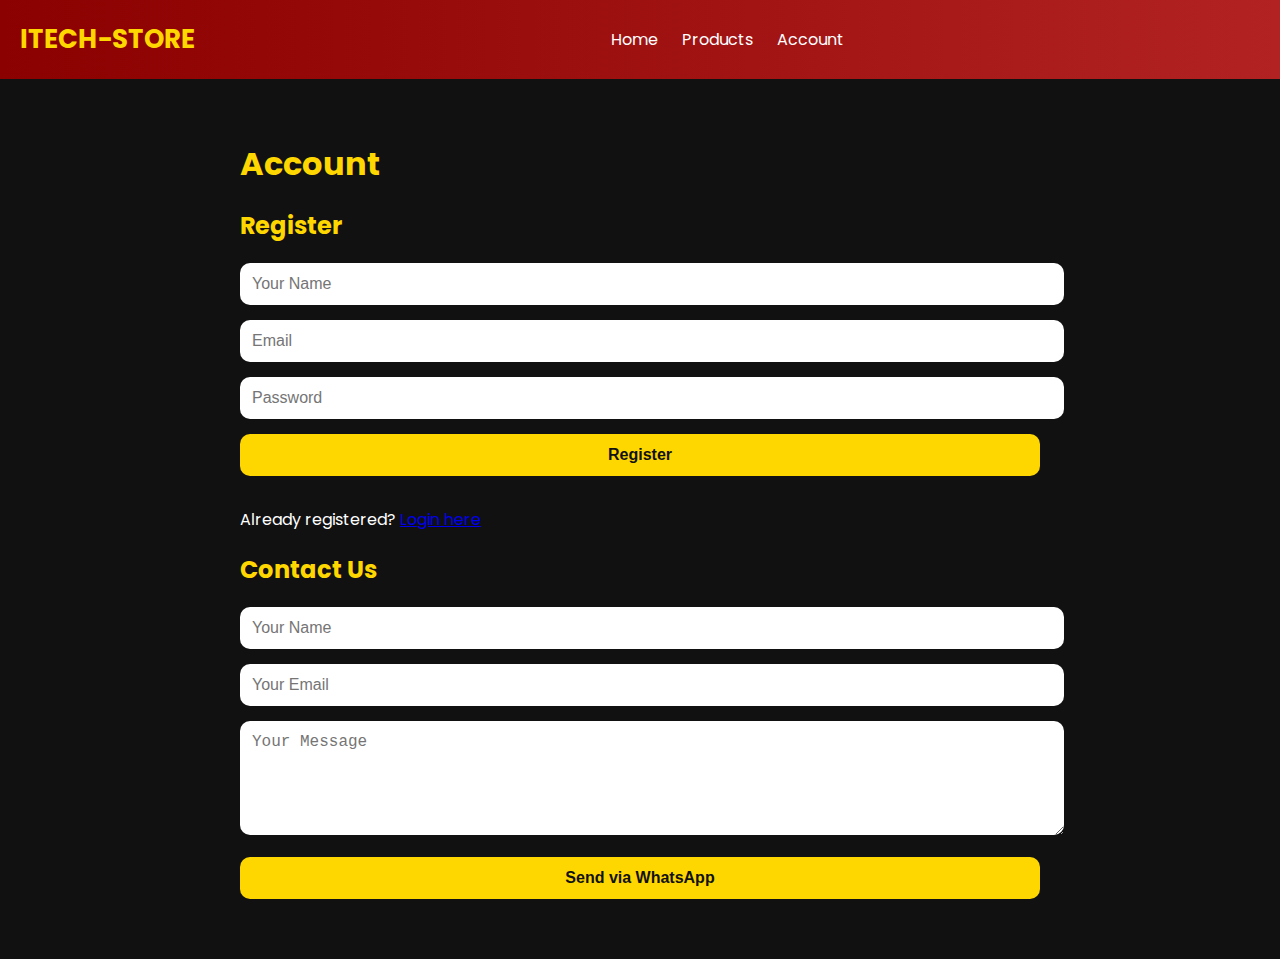
<file: account.html>
<!DOCTYPE html>
<html lang="en">
<head>
<meta charset="UTF-8">
<meta name="viewport" content="width=device-width, initial-scale=1.0">
<title>ITECH | Account</title>
<link rel="stylesheet" href="style.css">
 <script src="auth.js"></script> 
<link href="https://fonts.googleapis.com/css2?family=Poppins:wght@400;600;700&display=swap" rel="stylesheet">
<style>
body{margin:0;padding:0;font-family:'Poppins',sans-serif;background:#111;color:white;}
header{background:linear-gradient(90deg,#8B0000,#B22222);padding:20px;display:flex;justify-content:space-between;align-items:center;}
.logo{font-size:26px;font-weight:700;color:gold;}
nav a{color:white;margin-left:20px;text-decoration:none;}
nav a:hover{color:gold;}
.container{max-width:800px;margin:auto;padding:40px 20px;}
h1,h2{color:gold;margin-bottom:20px;}
input,textarea,button{width:100%;padding:12px;margin-bottom:15px;border-radius:10px;border:none;font-size:16px;}
button{background:gold;color:#111;font-weight:bold;cursor:pointer;}
button:hover{background:#ffcc00;}
/* body.dark-mode{background:#fff;color:#111;}
body.dark-mode header{background:#8B0000;}
body.dark-mode input,body.dark-mode textarea{background:#f1f1f1;color:#111;}
body.dark-mode button{background:#111;color:gold;}
#themeToggle{position: sticky;height:90px;width:90px;padding:10px 15px;border:none;border-radius:20px;cursor:pointer;background:black;color:white;font-weight:bold;z-index:1000;}
body.dark-mode #themeToggle{background:gold;color:black;} */



#splashScreen{
  position: fixed;
  width:100%;
  height:100vh;
  background:#111;
  display:flex;
  justify-content:center;
  align-items:center;
  z-index:5000;
}

#splashScreen img{
  width:120px;
  animation: fadeZoom 1.5s ease;
}

@keyframes fadeZoom{
  from{opacity:0; transform:scale(0.7);}
  to{opacity:1; transform:scale(1);}
}
</style>
</head>
<!-- Splash Screen -->
<!-- <div id="splashScreen">
  <img src="logo.png" alt="ITECH Logo">
</div> -->
<body>

<header>
  <!-- <button id="themeToggle">🌙 Dark Mode</button> -->
  <div class="logo">ITECH-STORE</div>
  <nav>
    <a href="index.html">Home</a>
    <a href="products.html">Products</a>
    <a href="account.html">Account</a>
  </nav>
  <div id="userGreeting" style="margin-left:20px;font-weight:bold;"></div>
</header>

<div class="container">
<h1>Account</h1>

<!-- Registration -->
<div id="registerSection">
<h2>Register</h2>
<input type="text" id="regName" placeholder="Your Name">
<input type="email" id="regEmail" placeholder="Email">
<input type="password" id="regPass" placeholder="Password">
<button onclick="registerUser()">Register</button>
<p>Already registered? <a href="#" onclick="toggleSections('login')">Login here</a></p>
</div>

<!-- Login -->
<div id="loginSection" style="display:none;">
<h2>Login</h2>
<input type="email" id="loginEmail" placeholder="Email">
<input type="password" id="loginPass" placeholder="Password">
<button onclick="loginUser()">Login</button>
<p>Don't have an account? <a href="#" onclick="toggleSections('register')">Register here</a></p>
</div>

<!-- Contact Form -->
<div id="contactSection">
<h2>Contact Us</h2>
<input type="text" id="name" placeholder="Your Name">
<input type="email" id="email" placeholder="Your Email">
<textarea id="message" rows="5" placeholder="Your Message"></textarea>
<button onclick="sendMessage()">Send via WhatsApp</button>
</div>
</div>

<script>
// ===== Dark Mode =====
// const toggleBtn = document.getElementById("themeToggle");
// if(localStorage.getItem("theme")==="dark"){document.body.classList.add("dark-mode"); toggleBtn.innerHTML="☀ Light Mode";}
// toggleBtn.addEventListener("click",function(){
//   document.body.classList.toggle("dark-mode");
//   if(document.body.classList.contains("dark-mode")){localStorage.setItem("theme","dark"); toggleBtn.innerHTML="☀ Light Mode";}
//   else{localStorage.setItem("theme","light"); toggleBtn.innerHTML="🌙 Dark Mode";}
// });

// ===== Sections Toggle =====
function toggleSections(section){
  document.getElementById("registerSection").style.display=section==="register"?"block":"none";
  document.getElementById("loginSection").style.display=section==="login"?"block":"none";
}

// ===== Users in localStorage =====
function registerUser(){
  const name=document.getElementById("regName").value;
  const email=document.getElementById("regEmail").value;
  const pass=document.getElementById("regPass").value;
  if(!name||!email||!pass){alert("Fill all fields"); return;}
  let users=JSON.parse(localStorage.getItem("users")||"[]");
  if(users.some(u=>u.email===email)){alert("Email already registered"); return;}
  users.push({name,email,pass});
  localStorage.setItem("users",JSON.stringify(users));
  alert("Registered successfully!");
  toggleSections('login');
}

// ===== Login =====
function loginUser(){
  const email=document.getElementById("loginEmail").value;
  const pass=document.getElementById("loginPass").value;
  let users=JSON.parse(localStorage.getItem("users")||"[]");
  const user=users.find(u=>u.email===email && u.pass===pass);
  if(user){alert("Login successful!"); displayGreeting(user.name);}
  else alert("Invalid email or password");
  localStorage.setItem(
  "loggedInUser",
  JSON.stringify({ name: user.name, email: user.email })
);
}

function displayGreeting(name){
  const greet=document.getElementById("userGreeting");
  greet.innerHTML=`Welcome, ${name}! <button onclick="logout()">Logout</button>`;
  document.getElementById("registerSection").style.display="none";
  document.getElementById("loginSection").style.display="none";
}

function logout(){
  document.getElementById("userGreeting").innerHTML="";
  toggleSections('login');
}

// ===== Contact Form WhatsApp =====
function sendMessage(){
  const name=document.getElementById("name").value;
  const email=document.getElementById("email").value;
  const msg=document.getElementById("message").value;
  if(!name||!email||!msg){alert("Fill all fields"); return;}
  const text=`Hello ITECH,%0A%0AName: ${name}%0AEmail: ${email}%0AMessage: ${msg}`;
  window.open(`https://wa.me/2349162249670?text=${text}`,'_blank');
}
window.onload = function(){
  const loggedIn = JSON.parse(localStorage.getItem("loggedInUser"));
  
  if(loggedIn){
    displayGreeting(loggedIn.name);
  }
};
</script>
 <script src="theme.js"></script>
</body>
</html>
</file>
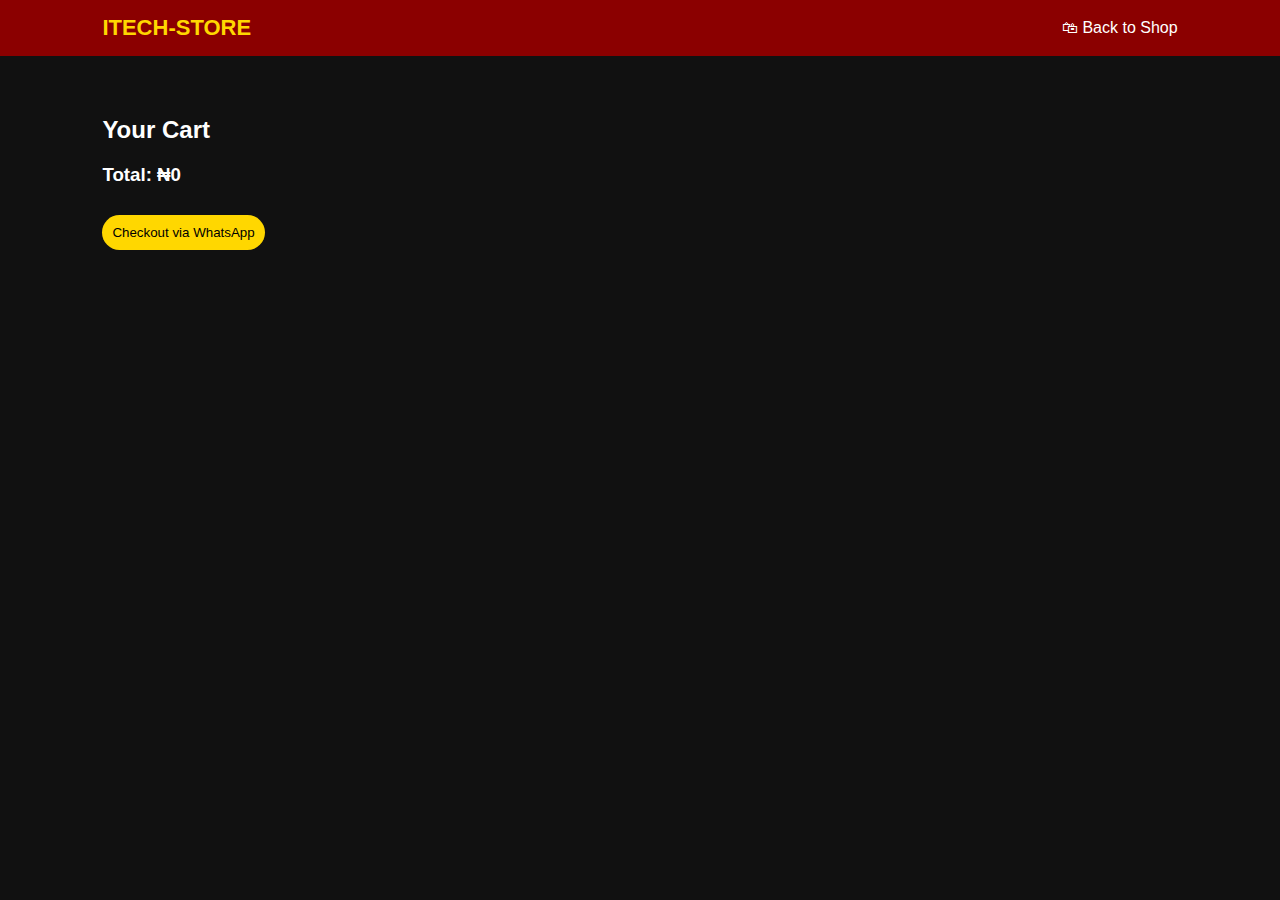
<file: cart.html>
<!DOCTYPE html>
<html lang="en">
<head>
<meta charset="UTF-8">
<meta name="viewport" content="width=device-width, initial-scale=1.0">
<title>ITECH | Cart</title>
<script src="auth.js"></script>
<link rel="stylesheet" href="style.css">
<style>
    body{
margin:0;
font-family:Arial;
background:#111;
color:white;
}

.main-header{
display:flex;
justify-content:space-between;
align-items:center;
padding:15px 8%;
background:#8B0000;
}

.logo{
font-size:22px;
font-weight:bold;
color:gold;
}

.header-search{
width:40%;
padding:10px;
border-radius:25px;
border:none;
}

.nav-icons a{
color:white;
text-decoration:none;
margin-left:15px;
}

.products{
display:grid;
grid-template-columns:repeat(auto-fit,minmax(250px,1fr));
gap:20px;
padding:30px 8%;
}

.card{
background:#1a1a1a;
padding:20px;
border-radius:10px;
text-align:center;
}

.card img{
width:100%;
border-radius:10px;
}

button{
background:gold;
color:black;
border:none;
padding:10px;
border-radius:20px;
cursor:pointer;
margin-top:10px;
}

button:hover{
background:#ffcc00;
}

.cart-page{
padding:40px 8%;
}

.cart-item{
margin-bottom:10px;
border-bottom:1px solid #333;
padding-bottom:5px;
}

@media(max-width:768px){
.header-search{
width:100%;
margin:10px 0;
}
.main-header{
flex-direction:column;
align-items:flex-start;
}
}
</style>
</head>
<body>

<header class="main-header">
  <div class="logo">ITECH-STORE</div>
  <div class="nav-icons">
    <a href="products.html">🛍 Back to Shop</a>
  </div>
</header>

<div class="cart-page">
<h2>Your Cart</h2>
<div id="cartItems"></div>
<h3>Total: ₦<span id="totalPrice">0</span></h3>
<button onclick="checkout()">Checkout via WhatsApp</button>
</div>

<script>
    let cart = JSON.parse(localStorage.getItem("cart")) || [];

function displayCart(){
let container=document.getElementById("cartItems");
let total=0;
container.innerHTML="";

cart.forEach((item,index)=>{
total+=item.price;
container.innerHTML+=`
<div class="cart-item">
${item.name} - ₦${item.price}
<button onclick="removeItem(${index})">Remove</button>
</div>
`;
});

document.getElementById("totalPrice").innerText=total;
}

function removeItem(index){
cart.splice(index,1);
localStorage.setItem("cart",JSON.stringify(cart));
displayCart();
}

function checkout(){
if(cart.length===0){
alert("Cart is empty!");
return;
}

let message="Hello ITECH, I want to order:%0A";
let total=0;

cart.forEach(item=>{
message+=`- ${item.name} (₦${item.price})%0A`;
total+=item.price;
});

message+=`%0ATotal: ₦${total}`;
window.open(`https://wa.me/2349162249670?text=${message}`);
}

displayCart();

// Get current logged-in user
function getCurrentUser() {
  const loggedIn = JSON.parse(localStorage.getItem('loggedInUser'));
  return loggedIn; // {name,email}
}

// Save cart for current user
function saveCart(cart) {
  const user = getCurrentUser();
  if (!user) return;
  let allCarts = JSON.parse(localStorage.getItem('userCarts') || '{}');
  allCarts[user.email] = cart;
  localStorage.setItem('userCarts', JSON.stringify(allCarts));
}

// Load cart for current user
function loadCart() {
  const user = getCurrentUser();
  if (!user) return [];
  const allCarts = JSON.parse(localStorage.getItem('userCarts') || '{}');
  return allCarts[user.email] || [];
}

// Add to cart
function addToCart(name, price) {
  const user = getCurrentUser();
  if (!user) { alert('Please login first'); toggleSections('login'); return; }
  cart.push({name, price});
  updateCart();
}

// Update Cart UI
function updateCart() {
  let ci = document.getElementById("cartItems"); let total = 0; ci.innerHTML = "";
  cart.forEach((item,i)=>{total+=item.price; ci.innerHTML += `<div class="cart-item">${item.name} - ₦${item.price} <button onclick="removeItem(${i})">Remove</button></div>`;});
  document.getElementById("totalPrice").innerText = total;
  document.getElementById("cartCount").innerText = cart.length;
  saveCart(cart); // Save cart for user
}

// Remove item
function removeItem(i){ cart.splice(i,1); updateCart(); }

// On login, load user cart
function loginUser(){
  const email = document.getElementById("loginEmail").value;
  const pass = document.getElementById("loginPass").value;
  let users = JSON.parse(localStorage.getItem("users")||"[]");
  const user = users.find(u=>u.email===email && u.pass===pass);
  if(user){
    localStorage.setItem('loggedInUser', JSON.stringify({name:user.name,email:user.email}));
    displayGreeting(user.name);
    cart = loadCart();  // Load their cart
    updateCart();
  } else alert("Invalid email or password");
}

// Logout
function logout(){
  localStorage.removeItem('loggedInUser');
  document.getElementById("userGreeting").innerHTML="";
  cart=[]; updateCart();
  toggleSections('login');
}






// Get current logged-in user
function getCurrentUser() {
  const loggedIn = JSON.parse(localStorage.getItem('loggedInUser'));
  return loggedIn; // {name,email}
}

// Save cart for current user
function saveCart(cart) {
  const user = getCurrentUser();
  if (!user) return;
  let allCarts = JSON.parse(localStorage.getItem('userCarts') || '{}');
  allCarts[user.email] = cart;
  localStorage.setItem('userCarts', JSON.stringify(allCarts));
}

// Load cart for current user
function loadCart() {
  const user = getCurrentUser();
  if (!user) return [];
  const allCarts = JSON.parse(localStorage.getItem('userCarts') || '{}');
  return allCarts[user.email] || [];
}

// Add to cart
function addToCart(name, price) {
  const user = getCurrentUser();
  if (!user) { alert('Please login first'); toggleSections('login'); return; }
  cart.push({name, price});
  updateCart();
}

// Update Cart UI
function updateCart() {
  let ci = document.getElementById("cartItems"); let total = 0; ci.innerHTML = "";
  cart.forEach((item,i)=>{total+=item.price; ci.innerHTML += `<div class="cart-item">${item.name} - ₦${item.price} <button onclick="removeItem(${i})">Remove</button></div>`;});
  document.getElementById("totalPrice").innerText = total;
  document.getElementById("cartCount").innerText = cart.length;
  saveCart(cart); // Save cart for user
}

// Remove item
function removeItem(i){ cart.splice(i,1); updateCart(); }

// On login, load user cart
function loginUser(){
  const email = document.getElementById("loginEmail").value;
  const pass = document.getElementById("loginPass").value;
  let users = JSON.parse(localStorage.getItem("users")||"[]");
  const user = users.find(u=>u.email===email && u.pass===pass);
  if(user){
    localStorage.setItem('loggedInUser', JSON.stringify({name:user.name,email:user.email}));
    displayGreeting(user.name);
    cart = loadCart();  // Load their cart
    updateCart();
  } else alert("Invalid email or password");
}

// Logout
function logout(){
  localStorage.removeItem('loggedInUser');
  document.getElementById("userGreeting").innerHTML="";
  cart=[]; updateCart();
  toggleSections('login');
}
</script>
<script src="theme.js"></script>
</body>
</html>
</file>
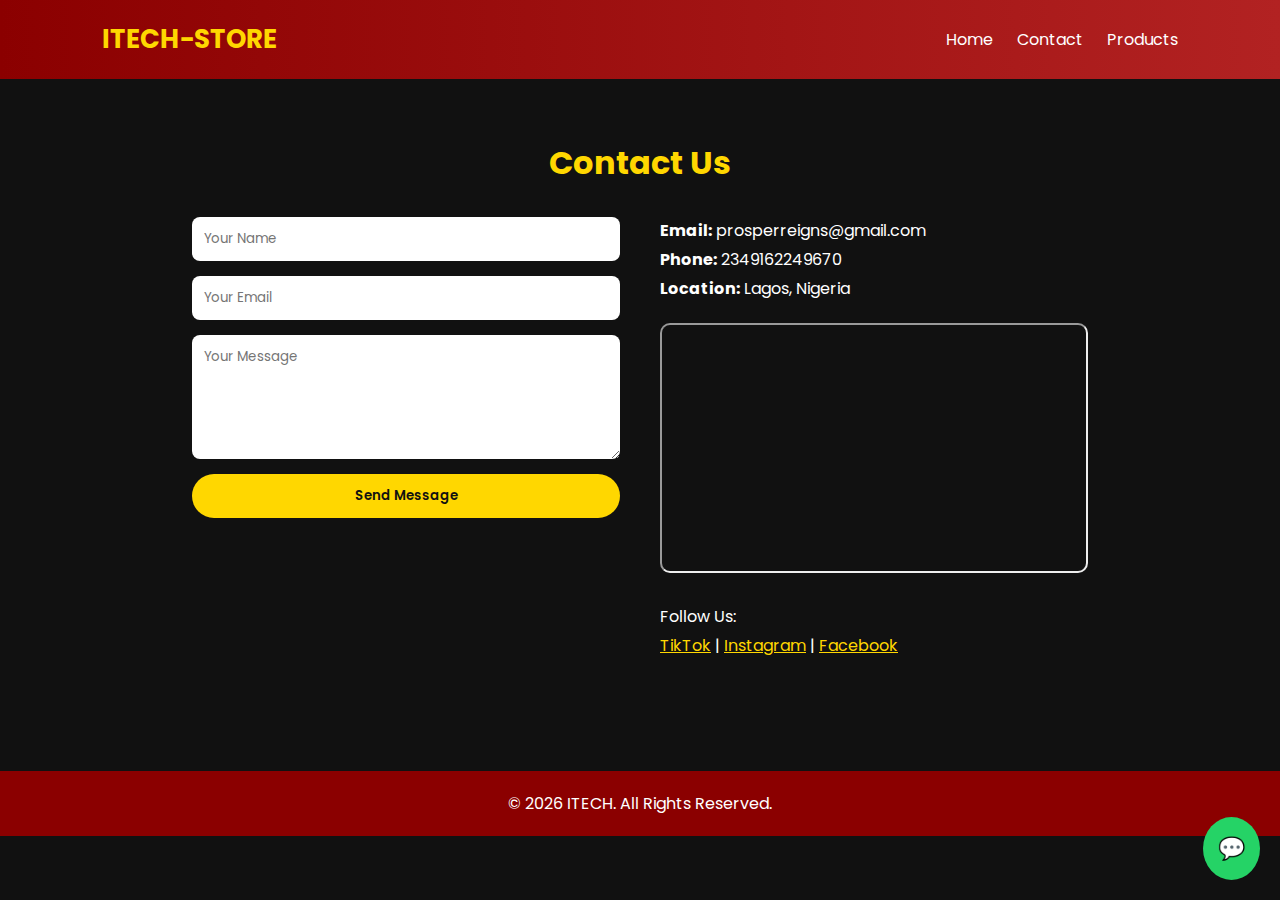
<file: contact.html>
<!DOCTYPE html>
<html lang="en">
<head>
<meta charset="UTF-8">
<meta name="viewport" content="width=device-width, initial-scale=1.0">
<title>Contact ITECH</title>
<link href="https://fonts.googleapis.com/css2?family=Poppins:wght@400;600;700&display=swap" rel="stylesheet">
<script src="auth.js"></script>
<link rel="stylesheet" href="style.css">
<style>
*{margin:0;padding:0;box-sizing:border-box;font-family:'Poppins',sans-serif;}
body{background:#111;color:white;}

header{
background:linear-gradient(90deg,#8B0000,#B22222);
padding:20px 8%;
display:flex;
justify-content:space-between;
align-items:center;
}

.logo{
font-size:26px;
font-weight:700;
color:gold;
}

nav a{
color:white;
margin-left:20px;
text-decoration:none;
}

.container{
padding:60px 8%;
max-width:1100px;
margin:auto;
}

h1{
color:gold;
margin-bottom:30px;
text-align:center;
}

.contact-wrapper{
display:grid;
grid-template-columns:1fr 1fr;
gap:40px;
}

form{
display:flex;
flex-direction:column;
gap:15px;
}

input,textarea{
padding:12px;
border:none;
border-radius:8px;
}

button{
background:gold;
color:#111;
padding:12px;
border:none;
border-radius:25px;
font-weight:600;
cursor:pointer;
}

button:hover{
background:#ffcc00;
}

.info{
line-height:1.8;
}

iframe{
width:100%;
height:250px;
border-radius:10px;
margin-top:20px;
}

footer{
background:#8B0000;
text-align:center;
padding:20px;
margin-top:50px;
}

/* Floating WhatsApp */
.whatsapp{
position:fixed;
bottom:20px;
right:20px;
background:#25D366;
color:white;
padding:15px;
border-radius:50%;
font-size:22px;
text-decoration:none;
}

@media(max-width:768px){
.contact-wrapper{
grid-template-columns:1fr;
}
}

/* 
body.dark-mode{background:#fff;color:#111;}
body.dark-mode header{background:#8B0000;}
body.dark-mode .contact-form input, body.dark-mode .contact-form textarea{background:#f1f1f1;color:#111;}
body.dark-mode .contact-form button{background:#111;color:gold;}
#themeToggle{position:fixed;top:20px;right:20px;padding:10px 15px;border:none;border-radius:20px;cursor:pointer;background:black;color:white;font-weight:bold;z-index:1000;}
body.dark-mode #themeToggle{background:gold;color:black;} */
</style>
</head>

<body>

<header>
    <!-- <button id="themeToggle">🌙 Dark Mode</button> -->
<div class="logo">ITECH-STORE</div>
<nav>
<a href="index.html">Home</a>
<a href="contact.html">Contact</a>
<a href="products.html">Products</a>
</nav>
</header>

<div class="container">
<h1>Contact Us</h1>

<div class="contact-wrapper">

<form onsubmit="sendMessage(event)">
<input type="text" id="name" placeholder="Your Name" required>
<input type="email" id="email" placeholder="Your Email" required>
<textarea id="message" rows="5" placeholder="Your Message" required></textarea>
<button type="submit">Send Message</button>
</form>

<div class="info">
<p><strong>Email:</strong> prosperreigns@gmail.com</p>
<p><strong>Phone:</strong> 2349162249670</p>
<p><strong>Location:</strong> Lagos, Nigeria</p>

<iframe 
src="https://maps.google.com/maps?q=Lagos,Nigeria&t=&z=13&ie=UTF8&iwloc=&output=embed">
</iframe>

<div style="margin-top:20px;">
<p>Follow Us:</p>
<a href="https://www.tiktok.com/@prosper_emonis1" style="color:gold;">TikTok</a> |
<a href="https://www.instagram.com/@prosperrmonis90" style="color:gold;">Instagram</a> |
<a href="#" style="color:gold;">Facebook</a>
</div>

</div>

</div>
</div>

<a class="whatsapp" href="https://wa.me/2349162249670" target="_blank">💬</a>

<footer>
© 2026 ITECH. All Rights Reserved.
</footer>

<script>
function sendMessage(event){
event.preventDefault();

let name = document.getElementById("name").value;
let email = document.getElementById("email").value;
let message = document.getElementById("message").value;

let fullMessage = `Hello ITECH,%0AName: ${name}%0AEmail: ${email}%0AMessage: ${message}`;

window.open(`https://wa.me/2349162249670?text=${fullMessage}`);
}
// Dark / Light Mode
// const toggleBtn = document.getElementById("themeToggle");
// if(localStorage.getItem("theme")==="dark"){document.body.classList.add("dark-mode"); toggleBtn.innerHTML="☀ Light Mode";}
// toggleBtn.addEventListener("click",function(){
//   document.body.classList.toggle("dark-mode");
//   if(document.body.classList.contains("dark-mode")){
//     localStorage.setItem("theme","dark");
//     toggleBtn.innerHTML="☀ Light Mode";
//   }else{
//     localStorage.setItem("theme","light");
//     toggleBtn.innerHTML="🌙 Dark Mode";
//   }
// });
</script>
<script src="theme.js"></script>
</body>
</file>
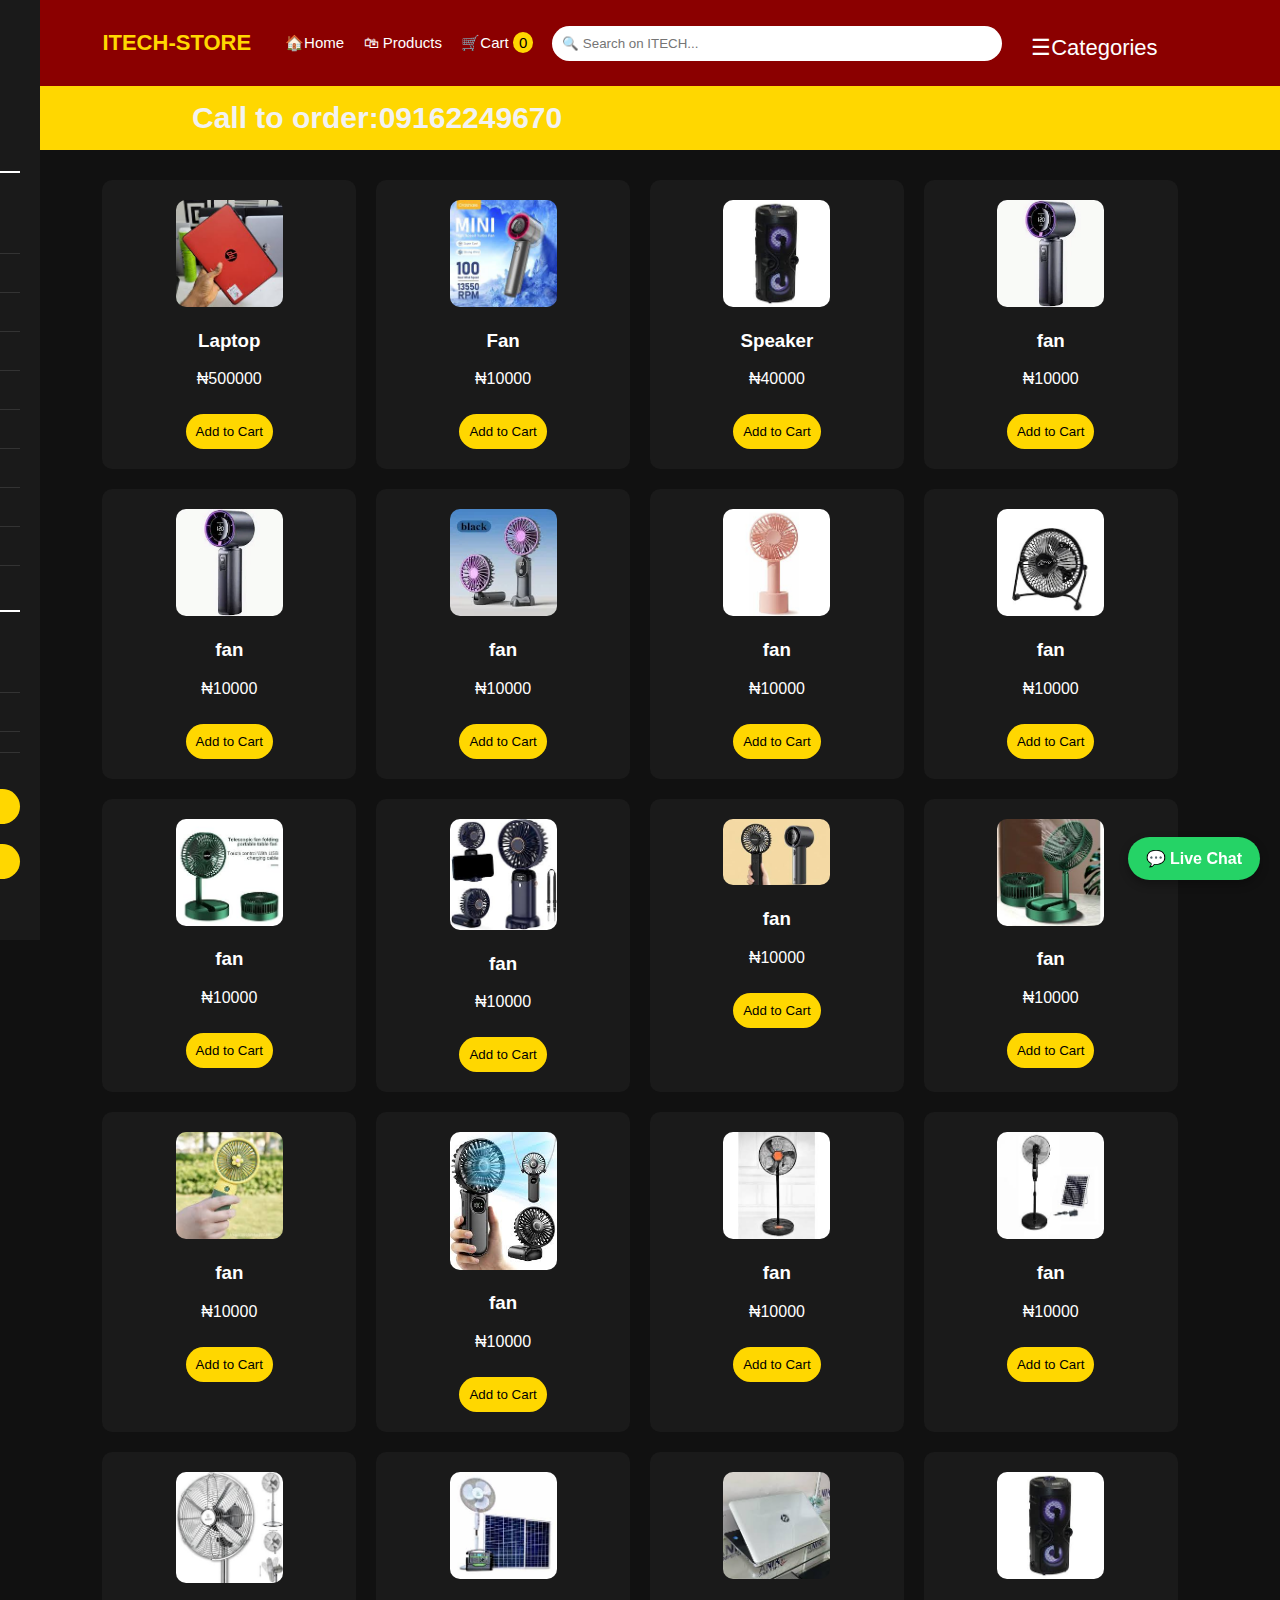
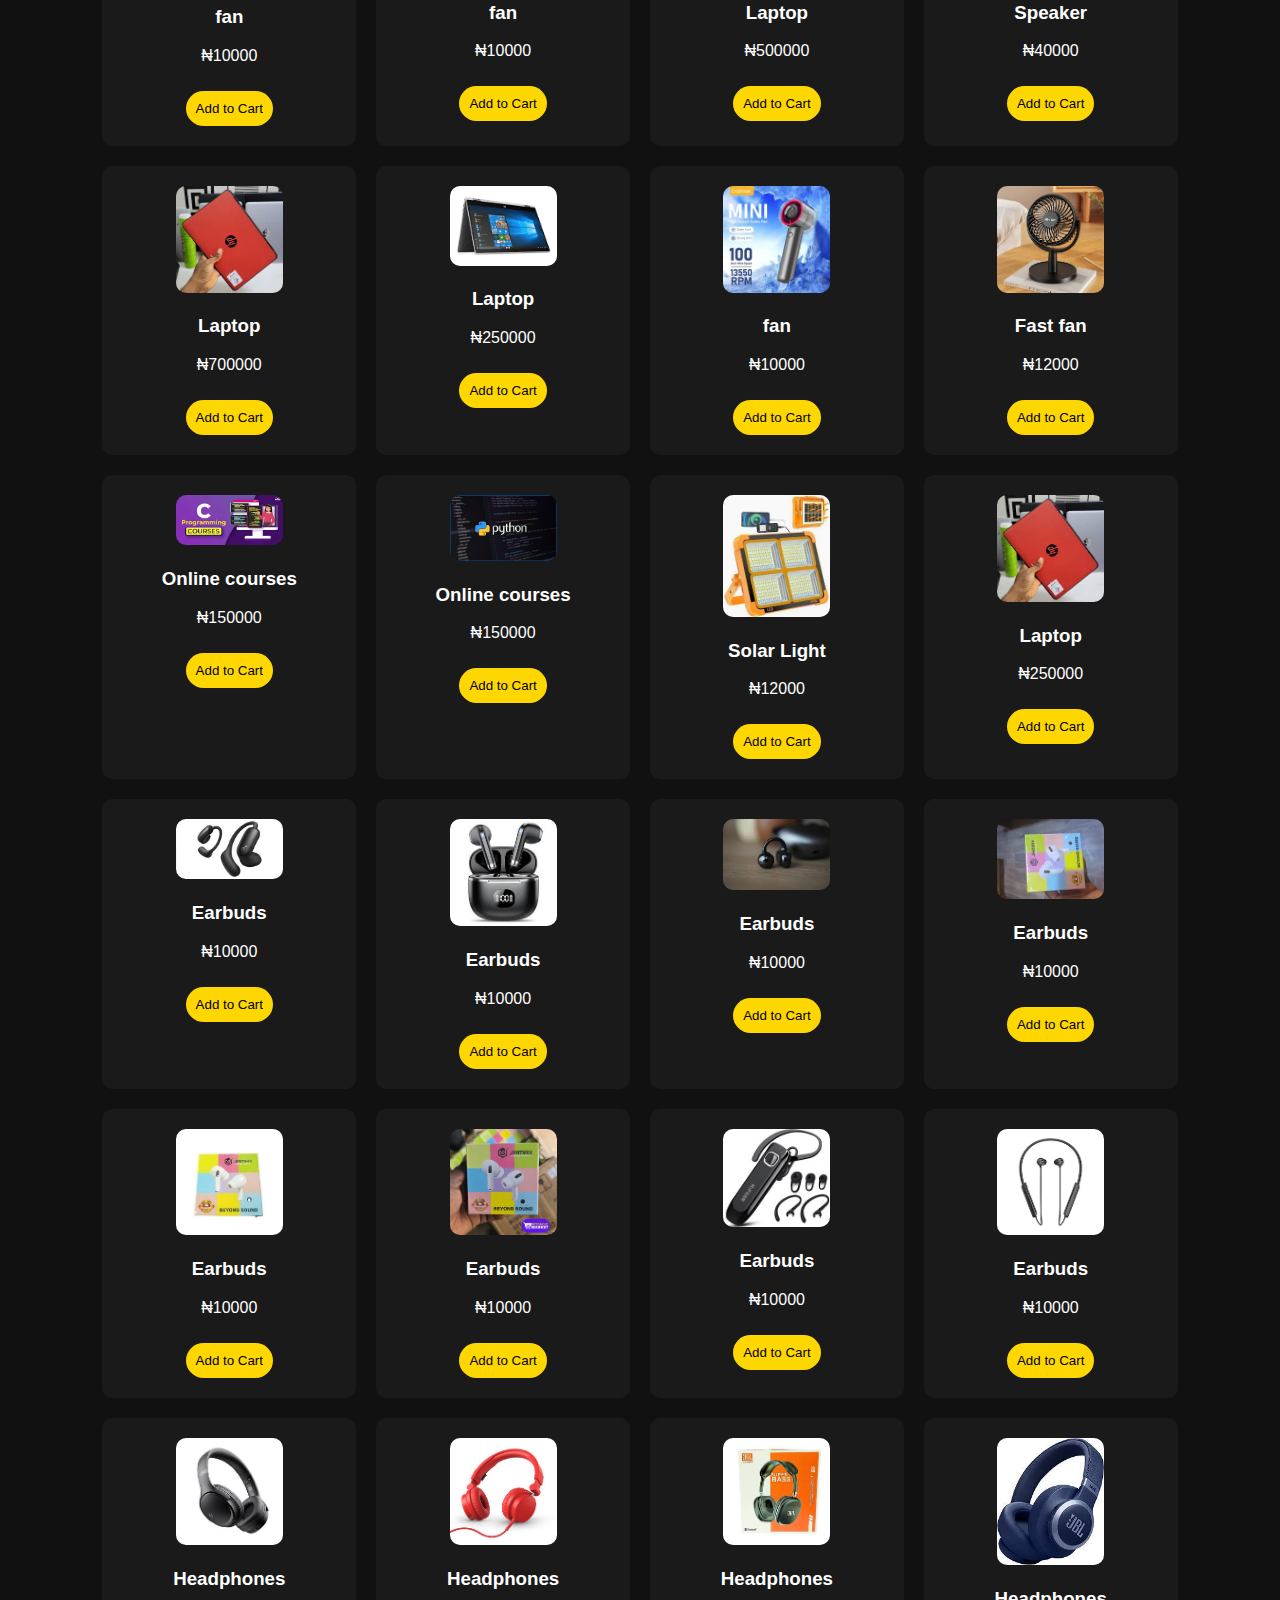
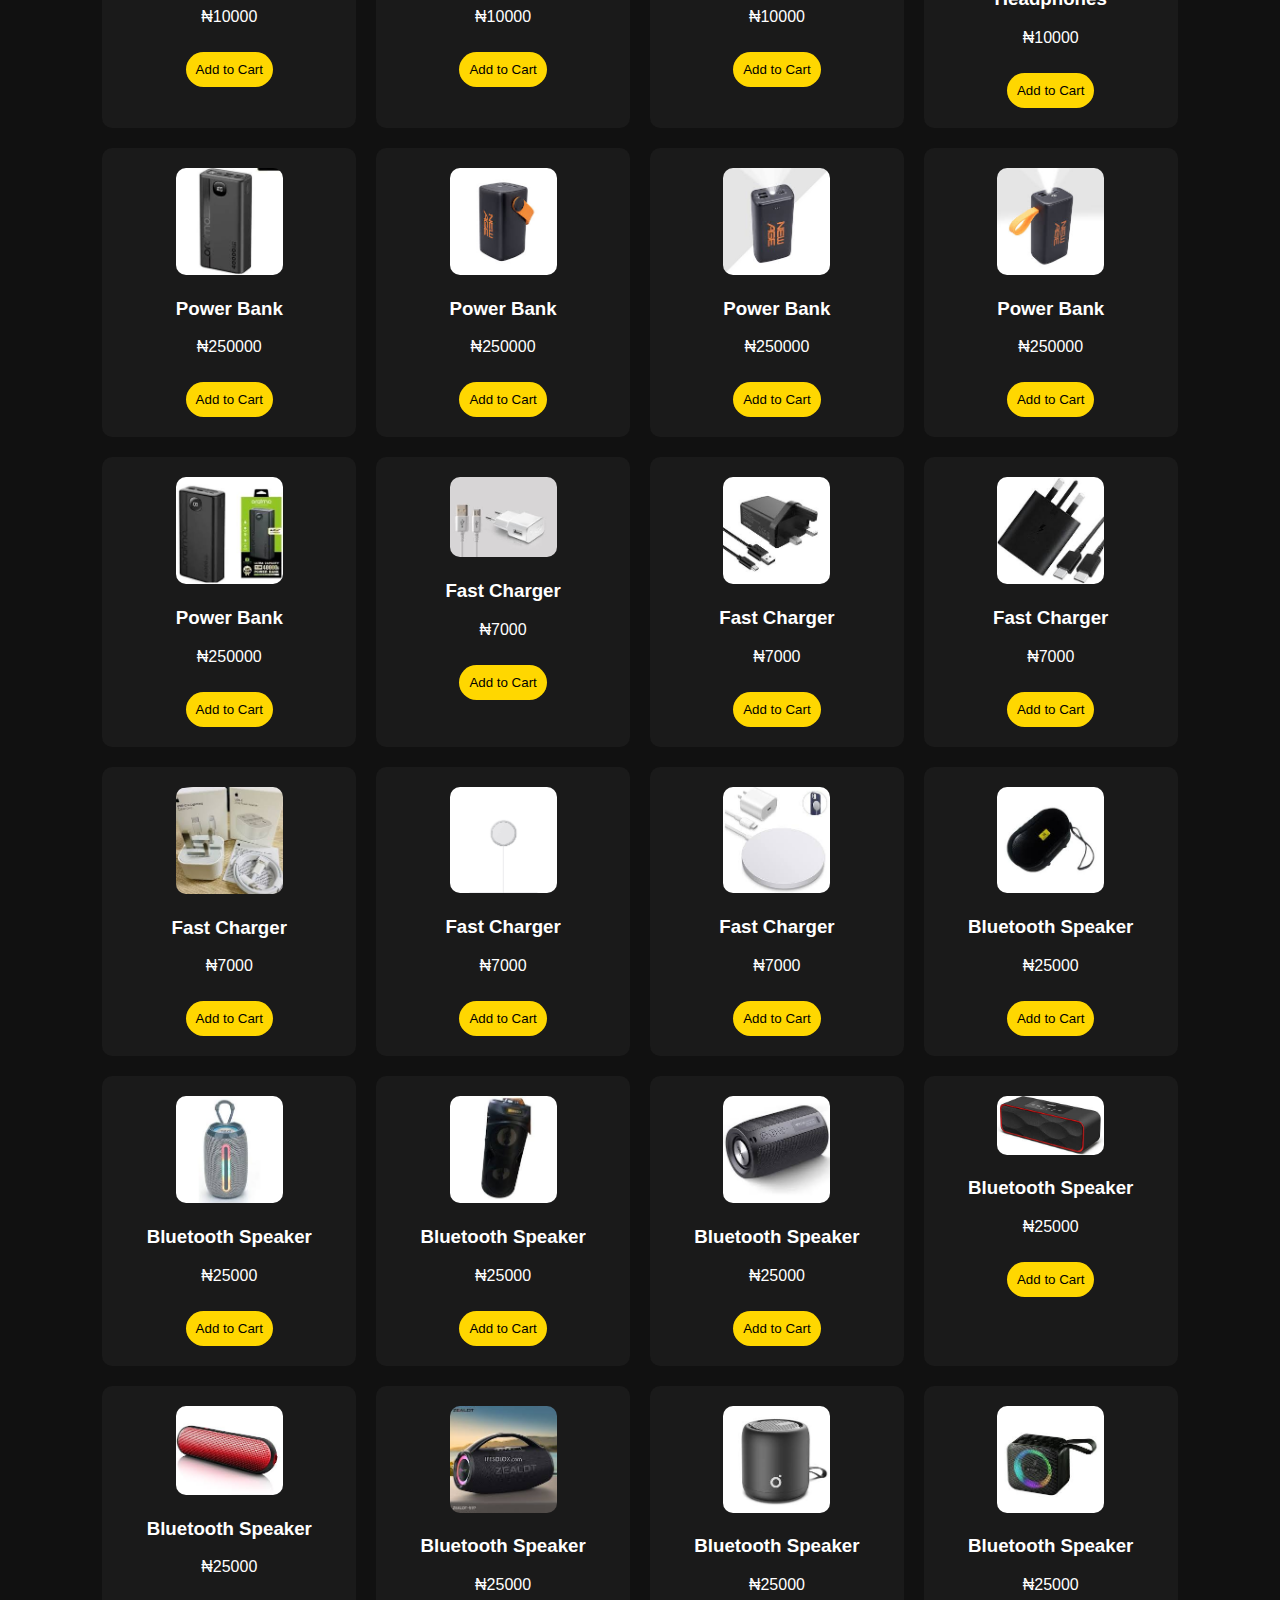
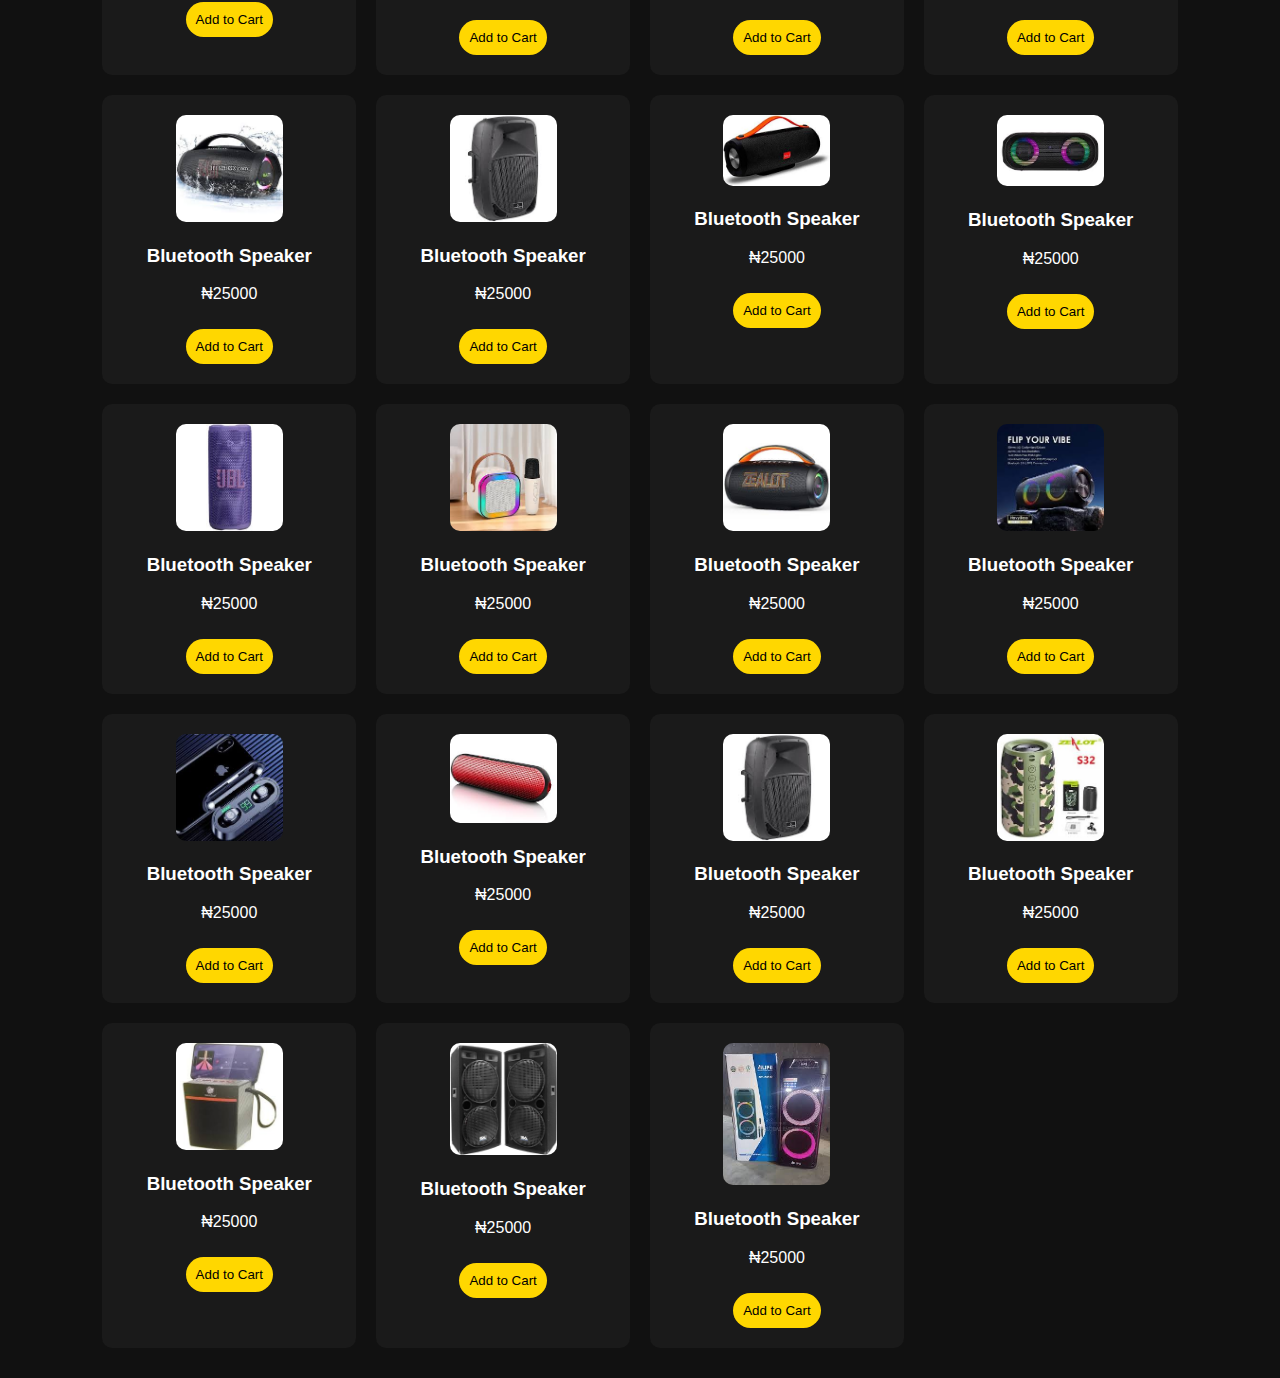
<file: products.html>
<!DOCTYPE html>
<html lang="en">
<head>
<meta charset="UTF-8">
<meta name="viewport" content="width=device-width, initial-scale=1.0">
<title>ITECH | Products</title>
<link rel="stylesheet" href="style.css">
<style>
    body{
margin:0;
font-family:Arial;
background:#111;
color:white;
}

.main-header{
display:flex;
justify-content:space-between;
align-items:center;
padding:15px 8%;
background:#8B0000;
}

.logo{
font-size:22px;
font-weight:bold;
color:gold;
}

.header-search{
width:40%;
padding:10px;
border-radius:25px;
border:none;
}

.nav-icons a{
color:white;
text-decoration:none;
margin-left:15px;
}

.products{
display:grid;
grid-template-columns:repeat(auto-fit,minmax(250px,1fr));
gap:20px;
padding:30px 8%;
}

.card{
background:#1a1a1a;
padding:20px;
border-radius:10px;
text-align:center;
}

.card img{
width:50%;
border-radius:10px;
}

button{
background:gold;
color:black;
border:none;
padding:10px;
border-radius:20px;
cursor:pointer;
margin-top:10px;
}

button:hover{
background:#ffcc00;
}

.cart-page{
padding:40px 8%;
}

.cart-item{
margin-bottom:10px;
border-bottom:1px solid #333;
padding-bottom:5px;
}

@media(max-width:768px){
.header-search{
width:100%;
margin:10px 0;
}
.main-header{
flex-direction:column;
align-items:flex-start;
}
}

.nav-icons a{
color:white;
text-decoration:none;
margin-left:15px;
font-size:15px;
}

.nav-icons span{
background:gold;
color:black;
padding:2px 6px;
border-radius:50%;
font-size:15px;
}

 body.light-mode{
background:white;
color:#f2f2f2;
}

body.light-mode .card{
background:#f2f2f2;
color:black;
} 

body.dark-mode .sidebar{
background-color:rgb(210, 24, 24) !important;
color:#292424 !important;
}
body.dark-mode input{
    
background:#333;
color:white;
border:1px solid #555;
}
.menu-btn{
background:none;
border:none;
font-size:22px;
color:white;
cursor:pointer;
margin-right:10px;
}


.menu-btns{
background:none;
border:none;
font-size:22px;
color:white;
cursor:pointer;
margin-right:10px;
text-align: left;
}
.sidebar{
position:fixed;
left:-250px;
top:0;
width:250px;
height:100%;
background:#1a1a1a;
padding:20px;
transition:0.3s;
z-index:2000;


  
  color: white;
  overflow-x: auto;  /* sidebar scroll */

  flex-shrink: 0; /* Prevent sidebar from shrinking */

}

.sidebar.active{
left:0;
}

.sidebar h3{
color:gold;
margin-bottom:15px;
}

.sidebar ul{
list-style:none;
padding:0;
}

.sidebar ul li{
padding:10px 0;
cursor:pointer;
border-bottom:1px solid #333;
}

.sidebar ul li:hover{
color:gold;
}

.sidebar button{
width:100%;
margin-top:20px;
}


/* LIGHT MODE */
body.light-mode{
background:white;
color:#222;
}

body.light-mode .card{
background:#f5f5f5;
color:#222;
}

body.light-mode .sidebar{
background:#ffffff;
color:#222;
border-right:1px solid #ddd;
}

body.light-mode .sidebar ul li{
border-bottom:1px solid #ddd;
}

body.light-mode .main-header{
background:#f5f5f5;
color:#222;
}

body.light-mode .menu-btn{
color:#222;
}


body.light-mode a{
background:#f2f2f2;
color:rgb(0, 0, 0);
} 
/* Shake Animation */
@keyframes shake {
  0% { transform: translateX(0); }
  25% { transform: translateX(-4px); }
  50% { transform: translateX(4px); }
  75% { transform: translateX(-4px); }
  100% { transform: translateX(0); }
}

.card:hover {
  animation: shake 0.3s ease-in-out;
}

.image-modal {
  display: none;
  position: fixed;
  z-index: 3000;
  left: 0;
  top: 0;
  width: 100%;
  height: 100%;
  background: rgba(0,0,0,0.9);
  justify-content: center;
  align-items: center;
}

.image-modal img {
  max-width: 80%;
  max-height: 80%;
  border-radius: 10px;
  animation: zoomIn 0.3s ease;
}

.image-modal span {
  position: absolute;
  top: 20px;
  right: 30px;
  font-size: 25px;
  color: white;
  cursor: pointer;
}

@keyframes zoomIn {
  from { transform: scale(0.5); opacity: 0; }
  to { transform: scale(1); opacity: 1; }
}







/* ============================= */
/* PRODUCT CARD ANIMATION */
/* ============================= */

.card {
  transition: 0.3s ease;
}

.card:hover {
  transform: translateY(-10px) scale(1.03);
  box-shadow: 0 15px 25px rgba(0,0,0,0.2);
}

/* ============================= */
/* IMAGE MODAL */
/* ============================= */

.image-modal {
  display: none;
  position: fixed;
  z-index: 3000;
  left: 0;
  top: 0;
  width: 100%;
  height: 100%;
  background: rgba(0,0,0,0.95);
  justify-content: center;
  align-items: center;
  overflow: hidden;
}

.image-modal img {
  max-width: 80%;
  max-height: 80%;
  border-radius: 10px;
  transition: transform 0.3s ease;
}

.close-btn {
  position: absolute;
  top: 20px;
  right: 30px;
  font-size: 30px;
  color: white;
  cursor: pointer;
}

.nav-btn {
  position: absolute;
  top: 50%;
  transform: translateY(-50%);
  font-size: 40px;
  background: none;
  border: none;
  color: white;
  cursor: pointer;
}

.prev { left: 40px; }
.next { right: 40px; }


#splashScreen{
  position: fixed;
  width:100%;
  height:100vh;
  background:#111;
  display:flex;
  justify-content:center;
  align-items:center;
  z-index:5000;
}

#splashScreen img{
  width:120px;
  animation: fadeZoom 1.5s ease;
}

@keyframes fadeZoom{
  from{opacity:0; transform:scale(0.7);}
  to{opacity:1; transform:scale(1);}
}

.call{
display:flex;
justify-content:space-between;
align-items:center;
padding:15px 15%;
background:gold;
}

.order{
  font-size:30px;
font-weight:bold;
color:#f2f2f2;
}


.divider{
  text-align: center;
  position: relative;
  margin: 30px 0;
}
.divider::before,
.divider::after{
  content: "";
  position: absolute;
  top: 50%;
  width: 30%;
  height: 2px;
  background: #ffffff;

}
.divider::before{
  left: 0;
}
.divider::after{
  right: 0;
}


.divid{
  text-align: center;
  position: relative;
  margin: 30px 0;
}
.divid::before,
.divid::after{
  content: "";
  position: absolute;
  top: 50%;
  width: 10%;
  height: 2px;
  background: #ffffff;

}
.divid::before{
  left: 0;
}
.divid::after{
  right: 0;
}

.chat{
  .whatsapp-chat{
  position: fixed;
  bottom: 20px;
  right: 20px;
  background: #25D366;
  color: white;
  padding: 12px 18px;
  border-radius: 30px;
  text-decoration: none;
  font-weight: bold;
  box-shadow: 0 4px 10px rgba(0,0,0,0.3);
}
.whatsapp-chat:hover{
  background: #1ebe5d;
}
}





</style>
</head>
<body>
<!-- Splash Screen -->
<!-- <div id="splashScreen">
  <img src="logo.png" alt="ITECH Logo">
</div> -->
<header class="main-header">
    
  <div class="logo">ITECH-STORE</div>
<!-- 
  <input type="text" id="searchInput" placeholder="🔍 Search products..." onkeyup="searchProducts()" class="header-search"> -->

  <div class="nav-icons">
    <a href="index.html">🏠Home</a>
    <a href="products.html">🛍 Products</a>
    <a href="cart.html" title="CART">🛒Cart <span id="cartCount">0</span></a>
  </div>
  <input type="text" id="searchInput" placeholder="🔍 Search on ITECH..." onkeyup="searchProducts()" class="header-search">

  <button class="menu-btn" onclick="toggleSidebar()" title="VIEW CATEGORIES">☰Categories</button>
</header>
<section class="call">
  <div class="order">Call to order:09162249670</div>
</section>
<div class="sidebar" id="sidebar">
  <h3>Categories 
  <button class="menu-btns" onclick="toggleSidebar()" title="GO BACK">☰Go Back</button></h3>
   <h2 class="divid">Velw Categories</h2>
  <ul>
    <li onclick="filterProducts('all')">All</li>
    <li onclick="filterProducts('light')">Lights</li>
    <li onclick="filterProducts('laptop')">Laptops</li>
   <li onclick="filterProducts('fan')">Fans</li>
    <li onclick="filterProducts('accessories')">Accessories</li>
    <li onclick="filterProducts('mp3')">MP3s</li>
<li onclick="filterCategory('software')">Software</li>
<li onclick="filterCategory('home')">Home Appliances</li>
<li onclick="filterCategory('fashion')">Fashion</li>
  </ul>
    <h2 class="divider">Setting</h2>
    <ul><li onclick="filterCategory('software')">Payment Methods</li>
<li onclick="window.location.href='support.html'">Help and supports</li>
  <li class="chat"><a href="https://wa.me/2349162249670" class="whatsapp-chat" target="_blank"> 
   💬 Live Chat
</a></li>
</ul>
<button id="themeToggleBtn" onclick="toggleTheme()">
  Dark Mode
</button>
<!-- <button id="themeBtn" onclick="toggleTheme()">🌙 Dark Mode</button> -->
<button onclick="window.location.href='account.html'">
  Login
</button>
</div>

<section class="products" id="products"></section>

<script>
    let productList = [
{name:"Laptop", price:500000,category:"laptop", img:"images/lap1.png"},
{name:"Fan", price:10000, category:"fan",img:"images/fan.png"},
{name:"Speaker", price:40000,category:"mp3", img:"images/mp31.jpg"},
{name:"fan", price:10000, category:"fan", img:"images/f1.jpg", desc:"cooling fast."},

{name:"fan", price:10000, category:"fan", img:"images/f1.jpg", desc:"cooling fast."},
{name:"fan", price:10000, category:"fan", img:"images/f2.jpg", desc:"cooling fast."},
{name:"fan", price:10000, category:"fan", img:"images/f3.jpg", desc:"cooling fast."},
{name:"fan", price:10000, category:"fan", img:"images/f4.jpg", desc:"cooling fast."},
{name:"fan", price:10000, category:"fan", img:"images/f5.jpg", desc:"cooling fast."},
{name:"fan", price:10000, category:"fan", img:"images/f6.jpg", desc:"cooling fast."},
{name:"fan", price:10000, category:"fan", img:"images/f7.jpg", desc:"cooling fast."},
{name:"fan", price:10000, category:"fan", img:"images/f8.jpg", desc:"cooling fast."},
{name:"fan", price:10000, category:"fan", img:"images/f9.jpg", desc:"cooling fast."},
{name:"fan", price:10000, category:"fan", img:"images/f11.jpg", desc:"cooling fast."},
{name:"fan", price:10000, category:"fan", img:"images/f13.jpg", desc:"cooling fast."},
{name:"fan", price:10000, category:"fan", img:"images/f14.jpg", desc:"cooling fast."},
{name:"fan", price:10000, category:"fan", img:"images/f15.jpg", desc:"cooling fast."},
{name:"fan", price:10000, category:"fan", img:"images/f16.jpg", desc:"cooling fast."},





{name:"Laptop", price:500000, category:"laptop", img:"images/lap2.png", desc:"Good Laptop."},
{name:"Speaker", price:40000, category:"mp3", img:"images/mp31.jpg", desc:"Good sound."},
{name:"Laptop", price:700000, category:"laptop", img:"images/lap1.png", desc:""},
{name:"Laptop", price:250000, category:"laptop", img:"images/lap6.jpg", desc:"Professional website design."},
{name:"fan", price:10000, category:"fan", img:"images/fan.png", desc:"cooling fast."},
{name:"Fast fan", price:12000, category:"fan", img:"images/fan1.png", desc:"Good for hot seasons"},

{name:"Online courses", price:150000, category:"laptop", img:"images/pro1.jpg", desc:"learn programming"},

{name:"Online courses", price:150000, category:"laptop", img:"images/pro2.jpg", desc:"learn programming"},


{name:"Solar Light", price:12000, category:"light", img:"images/light2.png", desc:"Solar rechargable light."},
{name:"Laptop", price:250000, category:"laptop", img:"images/lap1.png", desc:"Awesome new product."},



{name:"Earbuds", price:10000, category:"mp3", img:"images/e1.jpg", desc:"Feel the sound of joy"},

{name:"Earbuds", price:10000, category:"mp3", img:"images/e2.jpg", desc:"Feel the sound of joy"},
{name:"Earbuds", price:10000, category:"mp3", img:"images/e3.jpg", desc:"Feel the sound of joy"},
{name:"Earbuds", price:10000, category:"mp3", img:"images/e4.jpg", desc:"Feel the sound of joy"},
{name:"Earbuds", price:10000, category:"mp3", img:"images/e5.jpg", desc:"Feel the sound of joy"},
{name:"Earbuds", price:10000, category:"mp3", img:"images/e6.jpg", desc:"Feel the sound of joy"},
{name:"Earbuds", price:10000, category:"mp3", img:"images/e7.jpg", desc:"Feel the sound of joy"},
{name:"Earbuds", price:10000, category:"mp3", img:"images/e8.png", desc:"Feel the sound of joy"},
{name:"Headphones", price:10000, category:"mp3", img:"images/h1.jpg", desc:"Feel the sound of joy"},
{name:"Headphones", price:10000, category:"mp3", img:"images/h2.jpg", desc:"Feel the sound of joy"},
{name:"Headphones", price:10000, category:"mp3", img:"images/h3.jpg", desc:"Feel the sound of joy"},
{name:"Headphones", price:10000, category:"mp3", img:"images/h4.jpg", desc:"Feel the sound of joy"},


{name:"Power Bank", price:250000, category:"accessories", img:"images/p5.jpg", desc:"Awesome new product."},
{name:"Power Bank", price:250000, category:"accessories", img:"images/p1.jpg", desc:"Awesome new product."},
{name:"Power Bank", price:250000, category:"accessories", img:"images/p2.jpg", desc:"Awesome new product."},
{name:"Power Bank", price:250000, category:"accessories", img:"images/p3.jpg", desc:"Awesome new product."},
{name:"Power Bank", price:250000, category:"accessories", img:"images/p4.jpg", desc:"Awesome new product."},

{name:"Fast Charger", price:7000, category:"accessories", img:"images/c1.jpg", desc:"Awesome new product with the fast charger."},
{name:"Fast Charger", price:7000, category:"accessories", img:"images/c2.jpg", desc:"Awesome new product with the fast charger."},

{name:"Fast Charger", price:7000, category:"accessories", img:"images/c3.jpg", desc:"Awesome new product with the fast charger."},

{name:"Fast Charger", price:7000, category:"accessories", img:"images/c4.jpg", desc:"Awesome new product with the fast charger."},

{name:"Fast Charger", price:7000, category:"accessories", img:"images/c5.png", desc:"Awesome new product with the fast charger."},

{name:"Fast Charger", price:7000, category:"accessories", img:"images/c6.jpg", desc:"Awesome new product with the fast charger."},


{name:"Bluetooth Speaker", price:25000, category:"mp3", img:"images/mp1.jpg", desc:"Awesome new product."},
{name:"Bluetooth Speaker", price:25000, category:"mp3", img:"images/mp2.jpg", desc:"Awesome new product."},
{name:"Bluetooth Speaker", price:25000, category:"mp3", img:"images/mp3.jpg", desc:"Awesome new product."},
{name:"Bluetooth Speaker", price:25000, category:"mp3", img:"images/mp4.jpg", desc:"Awesome new product."},
{name:"Bluetooth Speaker", price:25000, category:"mp3", img:"images/mp5.jpg", desc:"Awesome new product."},
{name:"Bluetooth Speaker", price:25000, category:"mp3", img:"images/mp6.jpg", desc:"Awesome new product."},
{name:"Bluetooth Speaker", price:25000, category:"mp3", img:"images/mp7.jpg", desc:"Awesome new product."},
{name:"Bluetooth Speaker", price:25000, category:"mp3", img:"images/mp8.jpg", desc:"Awesome new product."},
{name:"Bluetooth Speaker", price:25000, category:"mp3", img:"images/mp9.jpg", desc:"Awesome new product."},
{name:"Bluetooth Speaker", price:25000, category:"mp3", img:"images/mp10.jpg", desc:"Awesome new product."},
{name:"Bluetooth Speaker", price:25000, category:"mp3", img:"images/mp11.jpg", desc:"Awesome new product."},
{name:"Bluetooth Speaker", price:25000, category:"mp3", img:"images/mp12.jpg", desc:"Awesome new product."},
{name:"Bluetooth Speaker", price:25000, category:"mp3", img:"images/mp13.jpg", desc:"Awesome new product."},
{name:"Bluetooth Speaker", price:25000, category:"mp3", img:"images/mp14.jpg", desc:"Awesome new product."},
{name:"Bluetooth Speaker", price:25000, category:"mp3", img:"images/mp15.jpg", desc:"Awesome new product."},
{name:"Bluetooth Speaker", price:25000, category:"mp3", img:"images/mp16.jpg", desc:"Awesome new product."},
{name:"Bluetooth Speaker", price:25000, category:"mp3", img:"images/mp17.jpg", desc:"Awesome new product."},
{name:"Bluetooth Speaker", price:25000, category:"mp3", img:"images/mp18.jpg", desc:"Awesome new product."},
{name:"Bluetooth Speaker", price:25000, category:"mp3", img:"images/mp6.jpg", desc:"Awesome new product."},
{name:"Bluetooth Speaker", price:25000, category:"mp3", img:"images/mp11.jpg", desc:"Awesome new product."},
{name:"Bluetooth Speaker", price:25000, category:"mp3", img:"images/mp21.jpg", desc:"Awesome new product."},
{name:"Bluetooth Speaker", price:25000, category:"mp3", img:"images/mp22.jpg", desc:"Awesome new product."},
{name:"Bluetooth Speaker", price:25000, category:"mp3", img:"images/a16.jpg", desc:"Awesome new product."},
{name:"Bluetooth Speaker", price:25000, category:"mp3", img:"images/a15.jpg", desc:"Awesome new product."},

];

let cart = JSON.parse(localStorage.getItem("cart")) || [];

function displayProducts(){
let container=document.getElementById("products");
container.innerHTML="";

productList.forEach((p,index)=>{
container.innerHTML+=`
<div class="card">
    <img src="${p.img}" onclick="openImageModal('${p.img}')">

<h3>${p.name}</h3>
<p class="price">₦${p.price}</p>
<button onclick="addToCart(${index})">Add to Cart</button>
</div>
`;
});
}

function addToCart(index){
cart.push(productList[index]);
localStorage.setItem("cart",JSON.stringify(cart));
updateCartCount();
alert("Added to cart!");
}

function updateCartCount(){
document.getElementById("cartCount").innerText=cart.length;
}

function searchProducts(){
let input=document.getElementById("searchInput").value.toLowerCase();
let container=document.getElementById("products");
container.innerHTML="";

productList.forEach((p,index)=>{
if(p.name.toLowerCase().includes(input)){
container.innerHTML+=`
<div class="card">
<img src="${p.img}">
<h3>${p.name}</h3>
<p class="price">₦${p.price}</p>
<button onclick="addToCart(${index})">Add to Cart</button>
</div>
`;
}
});
}

displayProducts();
updateCartCount();

function toggleSidebar(){
document.getElementById("sidebar").classList.toggle("active");
}

function filterProducts(category){
let container=document.getElementById("products");
container.innerHTML="";

productList.forEach((p,index)=>{
if(category==="all" || p.category===category){
container.innerHTML+=`
<div class="card">
<img src="${p.img}">
<h3>${p.name}</h3>
<p class="price">₦${p.price}</p>
<button onclick="addToCart(${index})">Add to Cart</button>
</div>
`;
}
});
}


// function toggleTheme(){
// document.body.classList.toggle("light-mode");

// if(document.body.classList.contains("light-mode")){
// localStorage.setItem("theme","light");
// }else{
// localStorage.setItem("theme","dark");
// }
// }

// if(localStorage.getItem("theme")==="light"){
// document.body.classList.add("light-mode");
// }


// function toggleTheme(){
// let body = document.body;
// let btn = document.getElementById("themeBtn");

// body.classList.toggle("light-mode");

// if(body.classList.contains("light-mode")){
// localStorage.setItem("theme","light");
// btn.innerHTML = "🌙 Dark Mode";
// }else{
// localStorage.setItem("theme","dark");
// btn.innerHTML = "☀ Light Mode";
// }
// }

/* Load saved theme on refresh */
document.addEventListener("DOMContentLoaded", function(){
let savedTheme = localStorage.getItem("theme");
let btn = document.getElementById("themeBtn");

if(savedTheme === "light"){
document.body.classList.add("light-mode");
btn.innerHTML = "🌙 Dark Mode";
}else{
btn.innerHTML = "☀ Light Mode";
}
});





// function openImageModal(src){
// let modal = document.getElementById("imageModal");
// let img = document.getElementById("modalImage");
// img.src = src;
// modal.style.display = "flex";
// }

// function closeImageModal(){
// document.getElementById("imageModal").style.display = "none";
// }


let currentImageIndex = 0;
let currentImages = [];
let zoomLevel = 1;

function openImageModal(src) {
  const modal = document.getElementById("imageModal");
  const img = document.getElementById("modalImage");

  currentImages = Array.from(document.querySelectorAll(".card img"))
                      .map(i => i.src);

  currentImageIndex = currentImages.indexOf(src);

  img.src = src;
  modal.style.display = "flex";
  zoomLevel = 1;
  img.style.transform = "scale(1)";
}

function closeImageModal() {
  document.getElementById("imageModal").style.display = "none";
}

function changeImage(direction) {
  currentImageIndex += direction;

  if (currentImageIndex < 0)
    currentImageIndex = currentImages.length - 1;

  if (currentImageIndex >= currentImages.length)
    currentImageIndex = 0;

  document.getElementById("modalImage").src =
    currentImages[currentImageIndex];

  zoomLevel = 1;
  document.getElementById("modalImage").style.transform = "scale(1)";
}

/* ESC key close */
document.addEventListener("keydown", function(e){
  if(e.key === "Escape") closeImageModal();
});

/* Click outside to close */
document.getElementById("imageModal")
.addEventListener("click", function(e){
  if(e.target === this) closeImageModal();
});

/* Double click zoom */
document.getElementById("modalImage")
.addEventListener("dblclick", function(){
  zoomLevel = zoomLevel === 1 ? 2 : 1;
  this.style.transform = `scale(${zoomLevel})`;
});

/* Mouse wheel zoom */
document.getElementById("modalImage")
.addEventListener("wheel", function(e){
  e.preventDefault();
  zoomLevel += e.deltaY * -0.001;
  zoomLevel = Math.min(Math.max(.5, zoomLevel), 3);
  this.style.transform = `scale(${zoomLevel})`;
});

/* Swipe support (mobile) */
let touchStartX = 0;

document.getElementById("modalImage")
.addEventListener("touchstart", e => {
  touchStartX = e.changedTouches[0].screenX;
});

document.getElementById("modalImage")
.addEventListener("touchend", e => {
  let touchEndX = e.changedTouches[0].screenX;
  if(touchEndX < touchStartX - 50) changeImage(1);
  if(touchEndX > touchStartX + 50) changeImage(-1);
});
</script>
<!-- Image Zoom Modal -->
<!-- <div id="imageModal" class="image-modal">
  <span onclick="closeImageModal()">✖</span>
  <img id="modalImage"> -->

  <!-- Image Modal -->
<div id="imageModal" class="image-modal">
  <span class="close-btn" onclick="closeImageModal()">✖</span>

  <button class="nav-btn prev" onclick="changeImage(-1)">❮</button>
  <img id="modalImage">
  <button class="nav-btn next" onclick="changeImage(1)">❯</button>
</div>
</div>

<!-- <script src="./auth.js"></script> -->
 <script src="theme.js"></script>
<script src="./authGuard.js"></script>
</body>
</html>
</file>
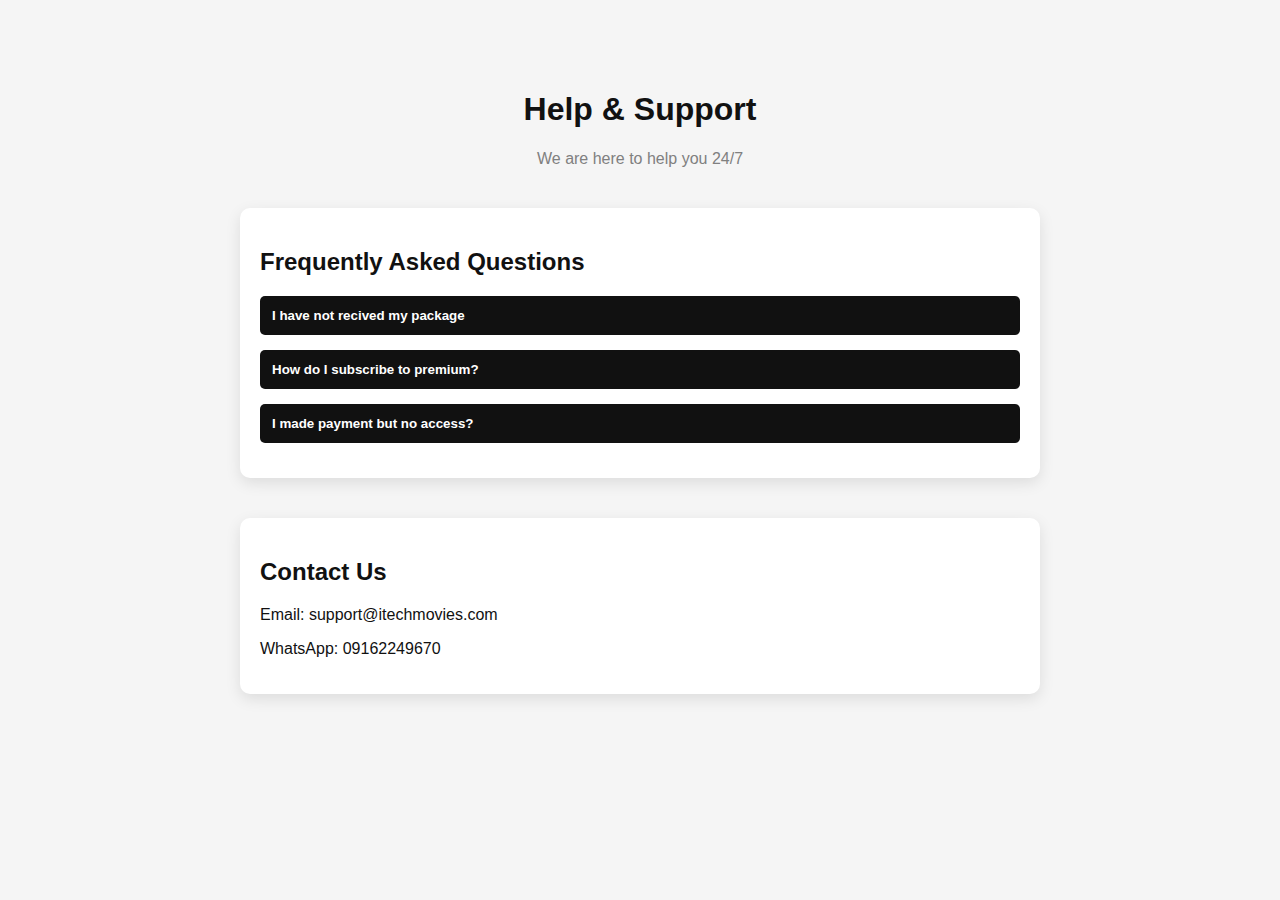
<file: support.html>
<!DOCTYPE html>
<html>
<head>
  <title>Help & Support</title>
  <link rel="stylesheet" href="style.css">
  <style>
    body {
  font-family: Arial, sans-serif;
  background: #f5f5f5;
  margin: 0;
  padding: 0;
}

.support-container {
  max-width: 800px;
  margin: 50px auto;
  padding: 20px;
}

h1 {
  text-align: center;
  font-size: 32px;
}

.subtitle {
  text-align: center;
  color: gray;
  margin-bottom: 40px;
}

.faq-section {
  background: white;
  padding: 20px;
  border-radius: 10px;
  box-shadow: 0 5px 15px rgba(0,0,0,0.1);
}

.faq-item {
  margin-bottom: 15px;
}

.faq-question {
  width: 100%;
  padding: 12px;
  border: none;
  background: #111;
  color: white;
  cursor: pointer;
  text-align: left;
  border-radius: 5px;
  font-weight: bold;
}

.faq-answer {
  display: none;
  padding: 10px;
  background: #eee;
  margin-top: 5px;
  border-radius: 5px;
}

.faq-answer.show {
  display: block;
}

.contact-section {
  margin-top: 40px;
  background: white;
  padding: 20px;
  border-radius: 10px;
  box-shadow: 0 5px 15px rgba(0,0,0,0.1);
}
  </style>
</head>
<body>

<div class="support-container">

  <h1>Help & Support</h1>
  <p class="subtitle">We are here to help you 24/7</p>

  <!-- FAQ Section -->
  <div class="faq-section">
    <h2>Frequently Asked Questions</h2>

    <div class="faq-item">
      <button class="faq-question">I have not recived my package</button>
      <div class="faq-answer">
        Click the download button and follow the instructions.
      </div>
    </div>

    <div class="faq-item">
      <button class="faq-question">How do I subscribe to premium?</button>
      <div class="faq-answer">
        Go to the Payment page and choose your plan.
      </div>
    </div>

    <div class="faq-item">
      <button class="faq-question">I made payment but no access?</button>
      <div class="faq-answer">
        Contact support immediately via WhatsApp.
      </div>
    </div>

  </div>

  <!-- Contact Section -->
  <div class="contact-section">
    <h2>Contact Us</h2>
    <p>Email: support@itechmovies.com</p>
    <p>WhatsApp: 09162249670</p>
  </div>

</div>

<script>
const questions = document.querySelectorAll(".faq-question");

questions.forEach(q => {
  q.addEventListener("click", function(){
    this.nextElementSibling.classList.toggle("show");
  });
});
</script>
<script src="theme.js"></script>
</body>
</html>
</file>
<file: style.css>
/* DEFAULT = DARK MODE */
body {
  background: #111;
  color: white;
  transition: 0.3s;
}

.card {
  background: #222;
  color: white;
}

.navbar {
  background: #000;
}

.support-container,h1{
    color: #111;
}

/* LIGHT MODE */
body.light-mode {
  background: #ffffff;
  color: #111;
}

body.light-mode .card {
  background: #ffffff;
  color: #111;
  border: 1px solid #ddd;
}

body.light-mode .navbar {
  background: #f5f5f5;
}

body.light-mode button {
  background: #111;
  color: white;
}


/* body.light-mode .menu-btn {
  background: #111;
  color: white;
} */



/* DARK DEFAULT */
.menu-btn {
  /* background: black; */
  color: white;
}

/* LIGHT MODE (PUT THIS BELOW) */
body.light-mode .menu-btn {
  background: white;
  color: black;
}
/* body.light-mode header {
  background: #fff;
  color: #111;
} */
</file>
